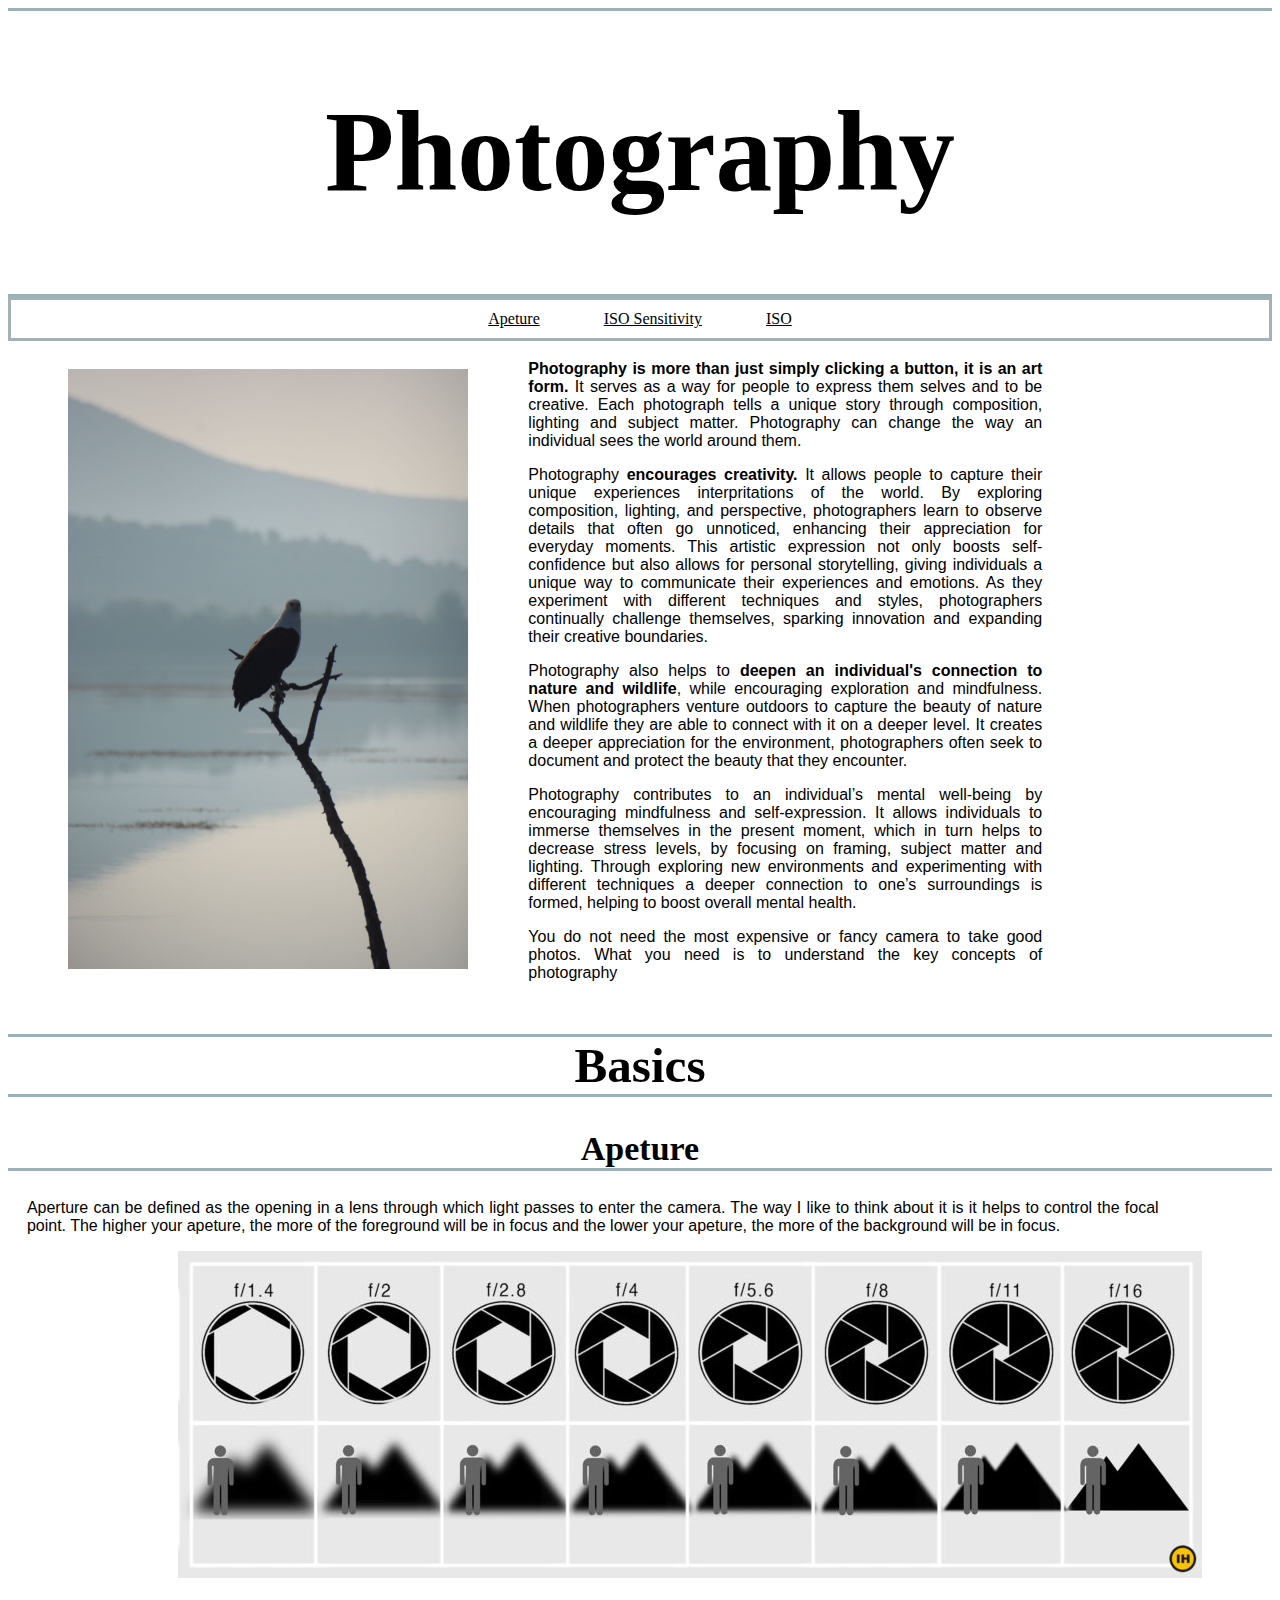
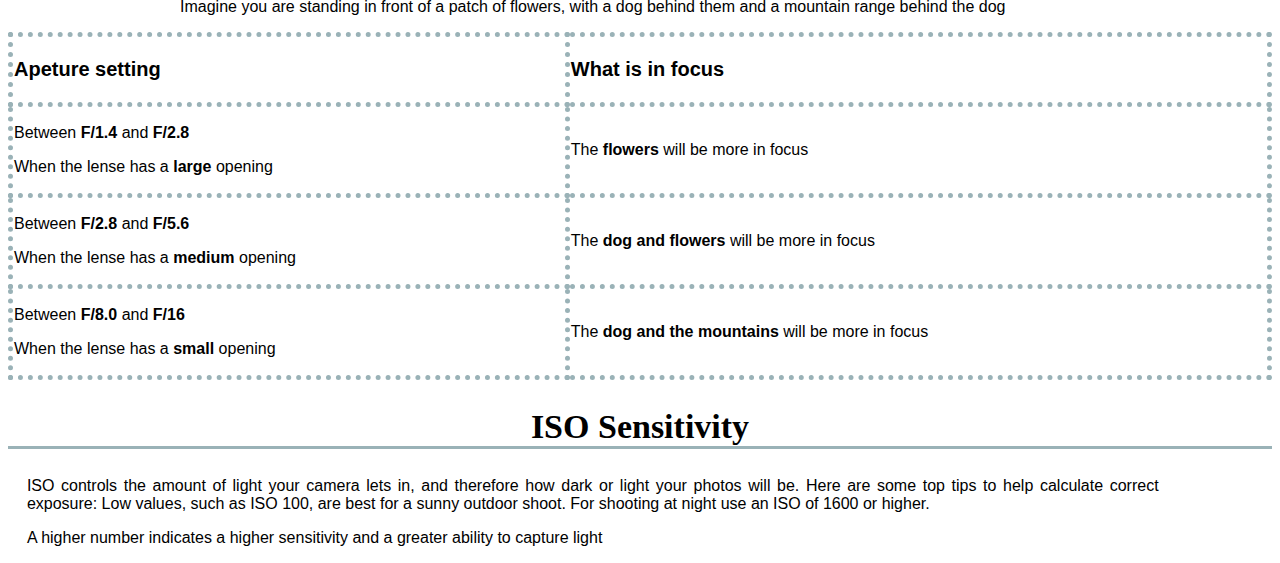
<file: index.html>
<!doctype html>
<html>

<head>
    <title> Photography </title>
    <link rel="stylesheet" type="text/CSS" href="style.css">
</head>

<body>
    <div class="title">
        <h1 id="pTitle">Photography</h1>
    </div>

    <div class="menuBar">
        <a href="#hApeture">Apeture</a>
        <a href="#ISO">ISO Sensitivity</a>
        <a href="#h1212">ISO</a>
    </div>

    <div class="Intro">
        <table>
            <tbody>
                <tr>
                    <th>
                        <img width="400" height="600" src="FishEagle1.JPG" class="FishEagleImg"
                            alt="Fish Eagle on a lake">
                    </th>
                    <td>
                        <p class="paragraph"> <strong>Photography is more than just simply clicking a button, it is an
                                art form.</strong> It serves as a way for people to express them selves and to be
                            creative. Each photograph tells a unique story through composition, lighting and subject
                            matter. Photography can change the way an individual sees the world around them.</p>
                        <p class="paragraph"> Photography<strong> encourages creativity.</strong> It allows people to
                            capture their unique experiences interpritations of the world. By exploring composition,
                            lighting, and perspective, photographers learn to observe details that often go unnoticed,
                            enhancing their appreciation for everyday moments. This artistic expression not only boosts
                            self-confidence but also allows for personal storytelling, giving individuals a unique way
                            to communicate their experiences and emotions. As they experiment with different techniques
                            and styles, photographers continually challenge themselves, sparking innovation and
                            expanding their creative boundaries.</p>
                        <p class="paragraph"> Photography also helps to <strong>deepen an individual's connection to
                                nature and wildlife</strong>, while encouraging exploration and mindfulness. When
                            photographers venture outdoors to capture the beauty of nature and wildlife they are able to
                            connect with it on a deeper level. It creates a deeper appreciation for the environment,
                            photographers often seek to document and protect the beauty that they encounter.</p>
                        <p class="paragraph"> Photography contributes to an individual’s mental well-being by
                            encouraging mindfulness and self-expression. It allows individuals to immerse themselves in
                            the present moment, which in turn helps to decrease stress levels, by focusing on framing,
                            subject matter and lighting. Through exploring new environments and experimenting with
                            different techniques a deeper connection to one’s surroundings is formed, helping to boost
                            overall mental health.</p>
                        <p class="paragraph"> <strong></strong></p>
                        <p class="paragraph"></p>

                        <p class="paragraph"> You do not need the most expensive or fancy camera to take good photos.
                            What you need is to understand the key concepts of photography</p>
                    </td>
                </tr>
            </tbody>
        </table>
    </div>

    <div class="Basics">
        <h1 class="title" id="hBasics">Basics</h1>
        <h2 class="heading" id="hApeture">Apeture</h2>

        <div class="Apeture">
            <p class="paragraph"> Aperture can be defined as the opening in a lens through which light passes to enter
                the camera. The way I like to think about it is it helps to control the focal point. The higher your
                apeture, the more of the foreground will be in focus and the lower your apeture, the more of the
                background will be in focus.</p>
            <img src="horisontalApetureChart.jpg" class="apetureChartImg" alt="Aapeture Chart">
            <p class="paragraph" style=" text-align: center;"> Imagine you are standing in front of a patch of flowers,
                with a dog behind them and a mountain range behind the dog</p>

            <table class="apetureTable">
                <tbody>
                    <tr>
                        <th class="apetureTableHeading">
                            <p>Apeture setting</p>
                        </th>
                        <th class="apetureTableHeading">
                            <p> What is in focus</p>
                        </th>
                    </tr>

                    <tr>
                        <td class="apetureTableRow">
                            <p>Between <strong>F/1.4</strong> and <strong>F/2.8</strong></p>
                            <p>When the lense has a <strong>large</strong> opening </p>
                            </th>
                        <td class="apetureTableRow">
                            <p> The <strong>flowers</strong> will be more in focus</p>
                            </th>
                    </tr>

                    <tr>
                        <td class="apetureTableRow">
                            <p>Between <strong>F/2.8</strong> and <strong>F/5.6</strong></p>
                            <p>When the lense has a <strong>medium</strong> opening </p>
                            </th>
                        <td class="apetureTableRow">
                            <p> The <strong>dog and flowers</strong> will be more in focus</p>
                            </th>
                    </tr>

                    <tr>
                        <td class="apetureTableRow">
                            <p>Between <strong>F/8.0</strong> and <strong>F/16</strong></p>
                            <p>When the lense has a <strong>small</strong> opening </p>
                            </th>
                        <td class="apetureTableRow">
                            <p> The <strong>dog and the mountains</strong> will be more in focus</p>
                            </th>
                    </tr>

                </tbody>
            </table>

        </div>

        <h2 class="heading" id="ISO">ISO Sensitivity</h2>
        <div class="ISO">
            <p class="paragraph">ISO controls the amount of light your camera lets in, and therefore how dark or light
                your photos will be. Here are some top tips to help calculate correct exposure: Low values, such as ISO
                100, are best for a sunny outdoor shoot. For shooting at night use an ISO of 1600 or higher.</p>
            <p class="paragraph">A higher number indicates a higher sensitivity and a greater ability to capture light
            </p>
        </div>

    </div>

</body>

</html>
</file>
<file: style.css>
/*------ General ------*/
* {
    background-color: white;
}

th,
td {
    margin-left: 30mm;
    margin-right: 10mm;
    font-family: Arial, Helvetica, sans-serif;
}

.title {
    border-bottom: 1mm solid rgb(154, 178, 183);
    border-top: 1mm solid rgb(154, 178, 183);

    color: black;
    text-align: center;
    font-size: 13mm;
    font: bold;
    font-family: Georgia, 'Times New Roman', Times, serif;

}

.heading {
    border-bottom: 1mm solid rgb(154, 178, 183);

    color: black;
    text-align: center;
    font-size: 9mm;
    font-family: Georgia, 'Times New Roman', Times, serif;
}

/*------ Introduction Section ------*/
#pTitle {
    color: black;
    text-align: center;
    font: bold;
    font-size: 3cm;
    font-family: Georgia, 'Times New Roman', Times, serif;
}

.menuBar{
    text-emphasis-color: black;
    text-align: center;
    font: bold;
    font-family: Georgia, 'Times New Roman', Times, serif;

    /*To get it to stay at the top*/
    position: sticky;
    top: 0px;

    border-bottom: 1mm;
    border-style: solid;
    border-color: rgb(164, 178, 181);

    a:hover {
        color: black;
        background-color: rgb(154, 178, 183);
    }

    a {
        float: center;
        display:inline-block;
        color: black;
        padding:10px 30px;
    }

}


.Intro,
.paragraph {
    margin-left: 5mm;
    margin-right: 30mm;
    text-align: justify;
    font-family: Arial, Helvetica, sans-serif;
}

.FishEagleImg {
    margin-right: 10mm;
    margin-left: 10mm
}


/*------ Apeture Section ------*/

.apetureChartImg {
    margin-left: 45mm;
}

.apetureTable {
    /* padding-left: 10%;
    padding-right: 20%; */
    border-collapse: collapse;
    width: 100%;
}

.apetureTableHeading {
    font-size: 20px;
    text-align: left;
}

.apetureTableRow,
.apetureTableHeading {
    font-family: Arial, Helvetica, sans-serif;
    border: 5px dotted rgb(154, 178, 183);
}
</file>
